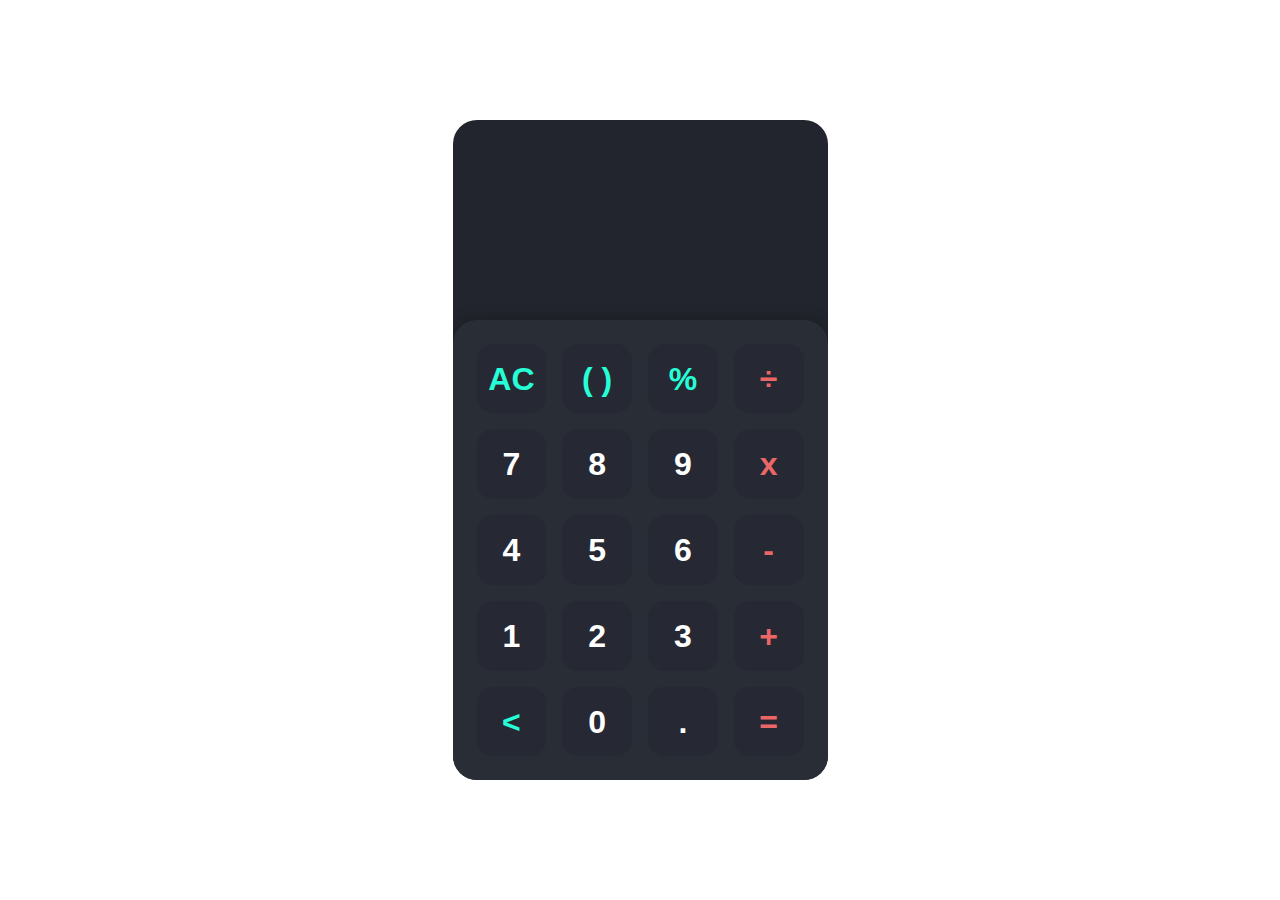
<file: index.html>
<!DOCTYPE html>
<html lang="en">
<head>
    <meta charset="UTF-8">
    <meta name="viewport" content="width=device-width, initial-scale=1.0">
    <title>Calculator</title>
    <link rel="stylesheet" href="main.css" />
</head>
<body>

    <div class="app">

        <div class="calculator">

            <div class="display">
                <div class="content">
                    <div class="input"></div>
                    <div class="output"></div>
                </div>
            </div>

            <div class="keys">

                <div data-key="clear" class="key action">
                    <span>AC</span>
                </div>

                <div data-key="brackets" class="key action">
                    <span>( )</span>
                </div>

                <div data-key="%" class="key action">
                    <span>%</span>
                </div>

                <div data-key="/" class="key operator">
                    <span>÷</span>
                </div>

                <div data-key="7" class="key">
                    <span>7</span>
                </div>

                <div data-key="8" class="key">
                    <span>8</span>
                </div>

                <div data-key="9" class="key">
                    <span>9</span>
                </div>

                <div data-key="*" class="key operator">
                    <span>x</span>
                </div>

                <div data-key="4" class="key">
                    <span>4</span>
                </div>

                <div data-key="5" class="key">
                    <span>5</span>
                </div>

                <div data-key="6" class="key">
                    <span>6</span>
                </div>

                <div data-key="-" class="key operator">
                    <span>-</span>
                </div>

                <div data-key="1" class="key">
                    <span>1</span>
                </div>

                <div data-key="2" class="key">
                    <span>2</span>
                </div>

                <div data-key="3" class="key">
                    <span>3</span>
                </div>

                <div data-key="+" class="key operator">
                    <span>+</span>
                </div>

                <div data-key="backpace" class="key action">
                    <span><</span>
                </div>

                <div data-key="0" class="key">
                    <span>0</span>
                </div>

                <div data-key="." class="key">
                    <span>.</span>
                </div>

                <div data-key="=" class="key operator">
                    <span>=</span>
                </div>

            </div>
        </div>

    </div>

    <script src ="main.js"></script>
    
</body>
</html>
</file>
<file: main.css>
* {
    margin:0;
    padding: 0;
    box-sizing: border-box;
    font-family: sans-serif;

}

.app {
    display: flex;
    justify-content: center;
    align-items: center;
    height: 100vh; 
    /* 100vh는 원래 스크린 터비에 꽉 참.  1vh = 화면픽셀 * 1/100 임
      아마 밑에 calcultor 때문에 상하좌우 gap 있는 것 같음*/
}

.calculator{
    background-color: #22252D;
    width: 100%;
    max-width: 375px;
    min-height: 640px;
    display: flex;
    flex-direction: column;
    border-radius: 1.5rem;
    overflow: hidden;
    /* overflow가 아직 왜들어갔는지 모르겠음 */
}

.display {
    min-height: 200px;
    padding: 1.5rem;
    display: flex;
    justify-content: flex-end;
    align-items: flex-end;
    color: white;
    text-align: right;
    flex: 1 1 0%;
}

.display .input {
    font-size: 1.25rem;
    margin-bottom: 0.5rem;
}

.display .output {
    font-size: 3rem;
    font-weight: 700;
    width: 100%;
    max-width: 100%;
    overflow: auto;
}

.display .operator {
    color: #eb6666;
}

.display .brackets,
.display .percent {
    color: #26fed7;
}
/* 밑에 key.action span에 색깔 지정돼있는데 이건 뭘 의미하지? 
percent랑 brackets은 클래스로 안쓰인것 같은데...흠*/

.keys {
    background-color: #292d36;
    padding: 1.5rem;
    border-radius: 1.5rem 1.5rem 0 0;
    display: grid;
    grid-template-columns: repeat(4, 1fr);
    grid-template-rows: repeat(5, 1fr);
    grid-gap: 1rem;
    box-shadow: 0px -2px 16px rgba(0, 0, 0, 0.2);
}

.keys .key{
    position: relative;
    cursor: pointer;

    display: block;
    height: 0;
    padding-top: 100%;
    background-color: #262933;
    border-radius:  1rem;
    transition:  0.2s;
    user-select: none;
}

.keys .key span {
    position: absolute;
    top: 50%;
    left: 50%;
    transform: translate(-50%, -50%);

    font-size: 2rem;
    font-weight:  700;
    color: white;
}

.keys .key:hover {
    box-shadow: inset 0px 0px 8px rgba(0, 0, 0, 0.2);
}

.keys .key.operator span {
    color: #eb6666;
}

.keys .key.action span {
    color:#26fed7;
}
</file>
